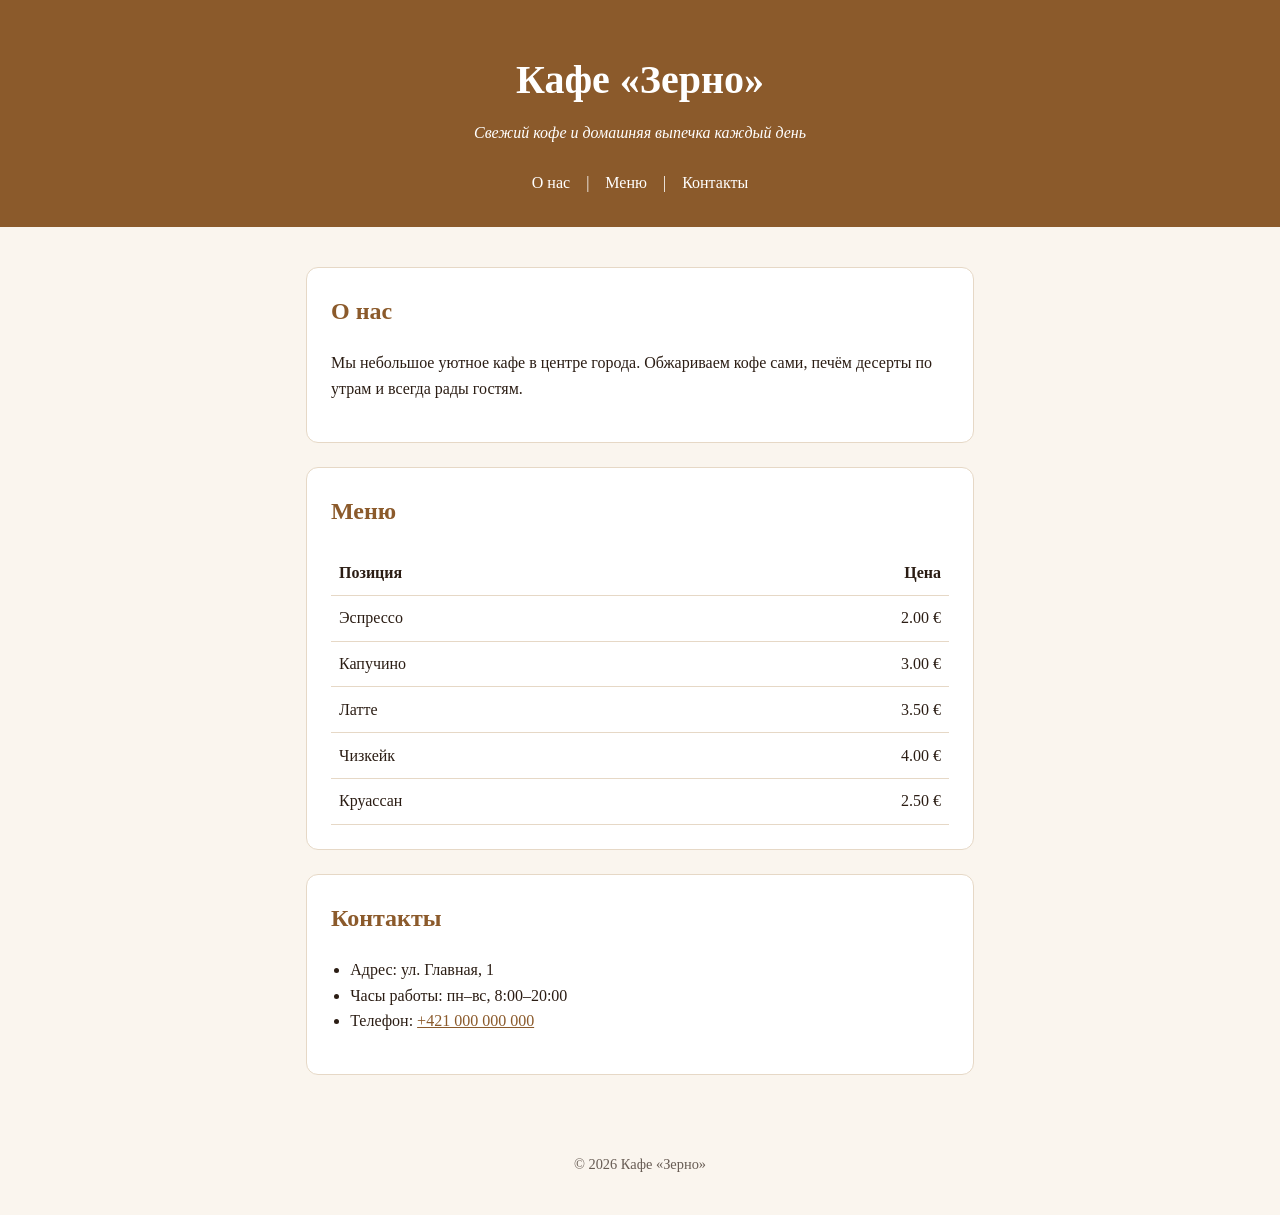
<file: mark/cafe.html>
<!DOCTYPE html>
<html lang="ru">
<head>
  <meta charset="UTF-8">
  <meta name="viewport" content="width=device-width, initial-scale=1, viewport-fit=cover">
  <meta name="color-scheme" content="light dark">
  <title>Кафе «Зерно»</title>
  <link rel="stylesheet" href="style.css">
</head>
<body>

  <header>
    <h1>Кафе «Зерно»</h1>
    <p><em>Свежий кофе и домашняя выпечка каждый день</em></p>
    <nav>
      <a href="#about">О нас</a> |
      <a href="#menu">Меню</a> |
      <a href="#contacts">Контакты</a>
    </nav>
  </header>

  <hr>

  <main>
    <section id="about">
      <h2>О нас</h2>
      <p>
        Мы небольшое уютное кафе в центре города. Обжариваем кофе сами,
        печём десерты по утрам и всегда рады гостям.
      </p>
    </section>

    <section id="menu">
      <h2>Меню</h2>
      <table>
        <thead>
          <tr><th>Позиция</th><th>Цена</th></tr>
        </thead>
        <tbody>
          <tr><td>Эспрессо</td><td>2.00 €</td></tr>
          <tr><td>Капучино</td><td>3.00 €</td></tr>
          <tr><td>Латте</td><td>3.50 €</td></tr>
          <tr><td>Чизкейк</td><td>4.00 €</td></tr>
          <tr><td>Круассан</td><td>2.50 €</td></tr>
        </tbody>
      </table>
    </section>

    <section id="contacts">
      <h2>Контакты</h2>
      <ul>
        <li>Адрес: ул. Главная, 1</li>
        <li>Часы работы: пн–вс, 8:00–20:00</li>
        <li>Телефон: <a href="tel:+421000000000">+421 000 000 000</a></li>
      </ul>
    </section>
  </main>

  <hr>

  <footer>
    <p>&copy; 2026 Кафе «Зерно»</p>
  </footer>

</body>
</html>
</file>
<file: mark/style.css>
:root {
  --bg: #faf5ee;
  --text: #2b1d14;
  --accent: #8b5a2b;
  --card: #fff;
  --line: #e6d8c6;
}

@media (prefers-color-scheme: dark) {
  :root {
    --bg: #1c1410;
    --text: #f1e6d8;
    --accent: #d9a066;
    --card: #2a1f18;
    --line: #4a382b;
  }
}

* {
  box-sizing: border-box;
}

body {
  margin: 0;
  background: var(--bg);
  color: var(--text);
  font-family: Georgia, "Times New Roman", serif;
  line-height: 1.6;
}

header {
  text-align: center;
  padding: 3rem 1rem 2rem;
  background: var(--accent);
  color: #fff;
}

header h1 {
  margin: 0 0 0.5rem;
  font-size: 2.5rem;
}

header p {
  margin: 0 0 1.5rem;
}

nav a {
  color: #fff;
  text-decoration: none;
  margin: 0 0.75rem;
  border-bottom: 2px solid transparent;
}

nav a:hover {
  border-bottom-color: #fff;
}

main {
  max-width: 700px;
  margin: 0 auto;
  padding: 1rem;
}

section {
  background: var(--card);
  border: 1px solid var(--line);
  border-radius: 12px;
  padding: 1.5rem;
  margin: 1.5rem 0;
}

h2 {
  margin-top: 0;
  color: var(--accent);
}

table {
  width: 100%;
  border-collapse: collapse;
}

th, td {
  text-align: left;
  padding: 0.6rem 0.5rem;
  border-bottom: 1px solid var(--line);
}

td:last-child, th:last-child {
  text-align: right;
}

ul {
  padding-left: 1.2rem;
}

a {
  color: var(--accent);
}

hr {
  display: none;
}

footer {
  text-align: center;
  padding: 1.5rem 1rem;
  font-size: 0.9rem;
  opacity: 0.7;
}
</file>
